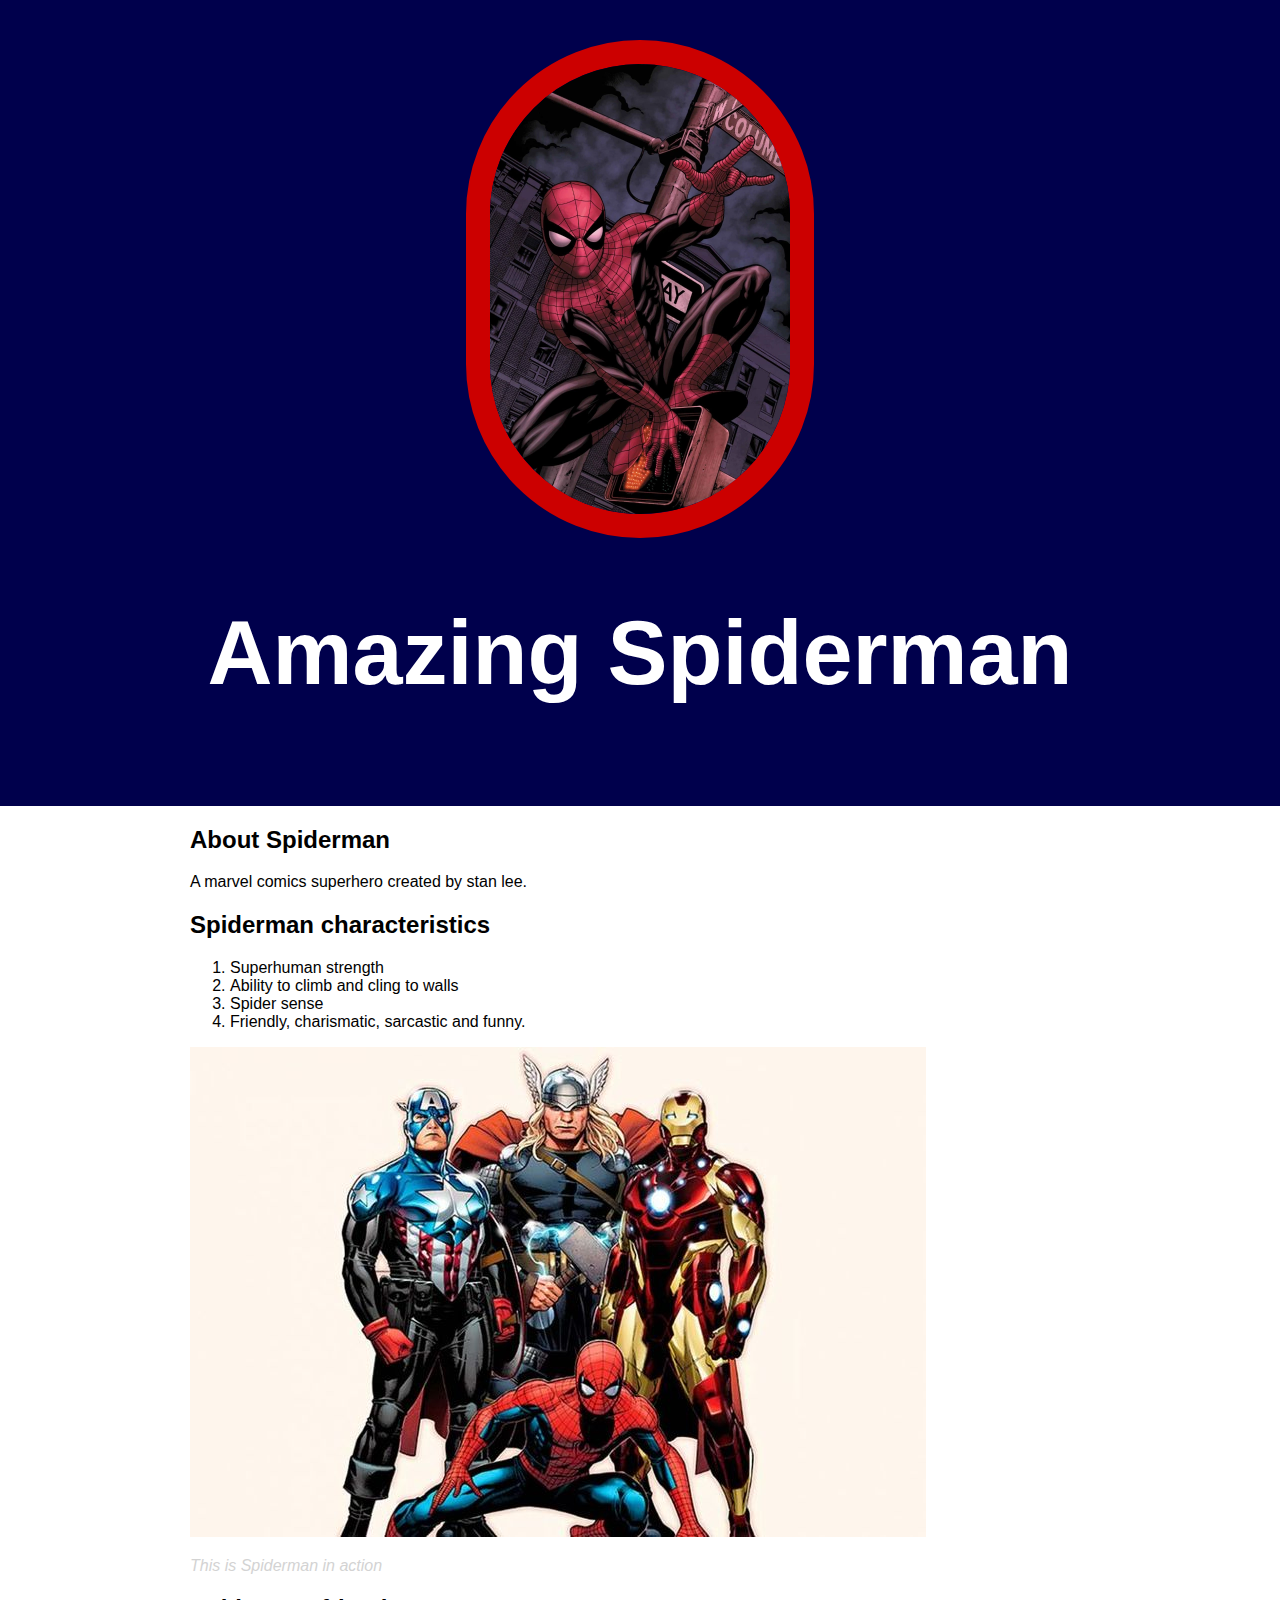
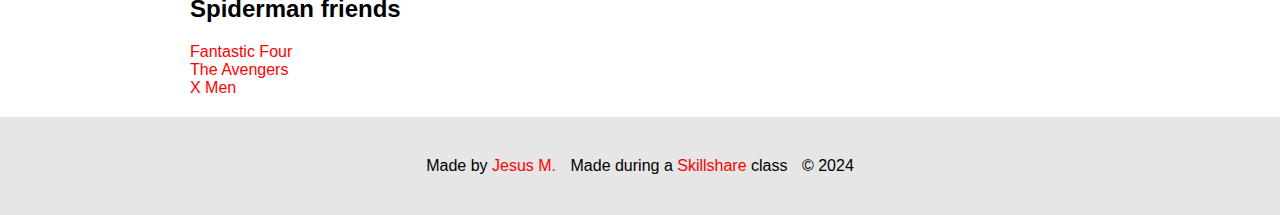
<file: index.html>
<!DOCTYPE html>
<html>
<head>
	<meta charset="utf-8">
	<meta name="viewport" content="width=device-width, initial-scale=1">
	<title>Spiderman</title>
	<link rel="stylesheet" type="text/css" href="css/hero.css">
</head>
<body>
<div class="wrapper">
	<header>
		<img src="img/profile.jpg">
		<h1>Amazing Spiderman</h1>
	</header>
		<div class="content">
			<h2>About Spiderman</h2>
			<p>A marvel comics superhero created by stan lee.</p>
			<h2>Spiderman characteristics</h2>
			<ol>
				<li>Superhuman strength</li>
				<li>Ability to climb and cling to walls</li>
				<li>Spider sense</li>
				<li>Friendly, charismatic, sarcastic and funny.</li>
			</ol>
			<img class="big-image"src="img/big-image.jpg">
			<p class="caption">This is Spiderman in action</p>
			<h2>Spiderman friends</h2>
			<ul>
				<li><a href="https://marvel.fandom.com/wiki/Fantastic_Four_(Earth-616)" target="_blank" title="Visit Fantastic Four Wiki">Fantastic Four</a></li>
				<li><a href="https://marvel.fandom.com/wiki/Avengers_(Earth-616)" target="_blank" title="Visit The Avengers Wiki">The Avengers</a></li>
				<li><a href="https://marvel.fandom.com/wiki/X-Men_(Earth-616)" target="_blank" title="Visit X men Wiki">X Men</a></li>
			</ul>
		</div>
		<footer>
			<ul>
				<li>Made by <a href="https://www.facebook.com/jesusivan26/" target="_blank" title="Visit Jesus Facebook Profile">Jesus M.</a></li>
				<li>Made during a <a href="https://www.skillshare.com/es/profile/Jesus-Moreira/106854790" target="_blank" title="Visit My Skillshare Profile"> Skillshare</a> class</li>
				<li>&copy; 2024</li>
			</ul>
		</footer>
</div>
</body>
</html>
</file>
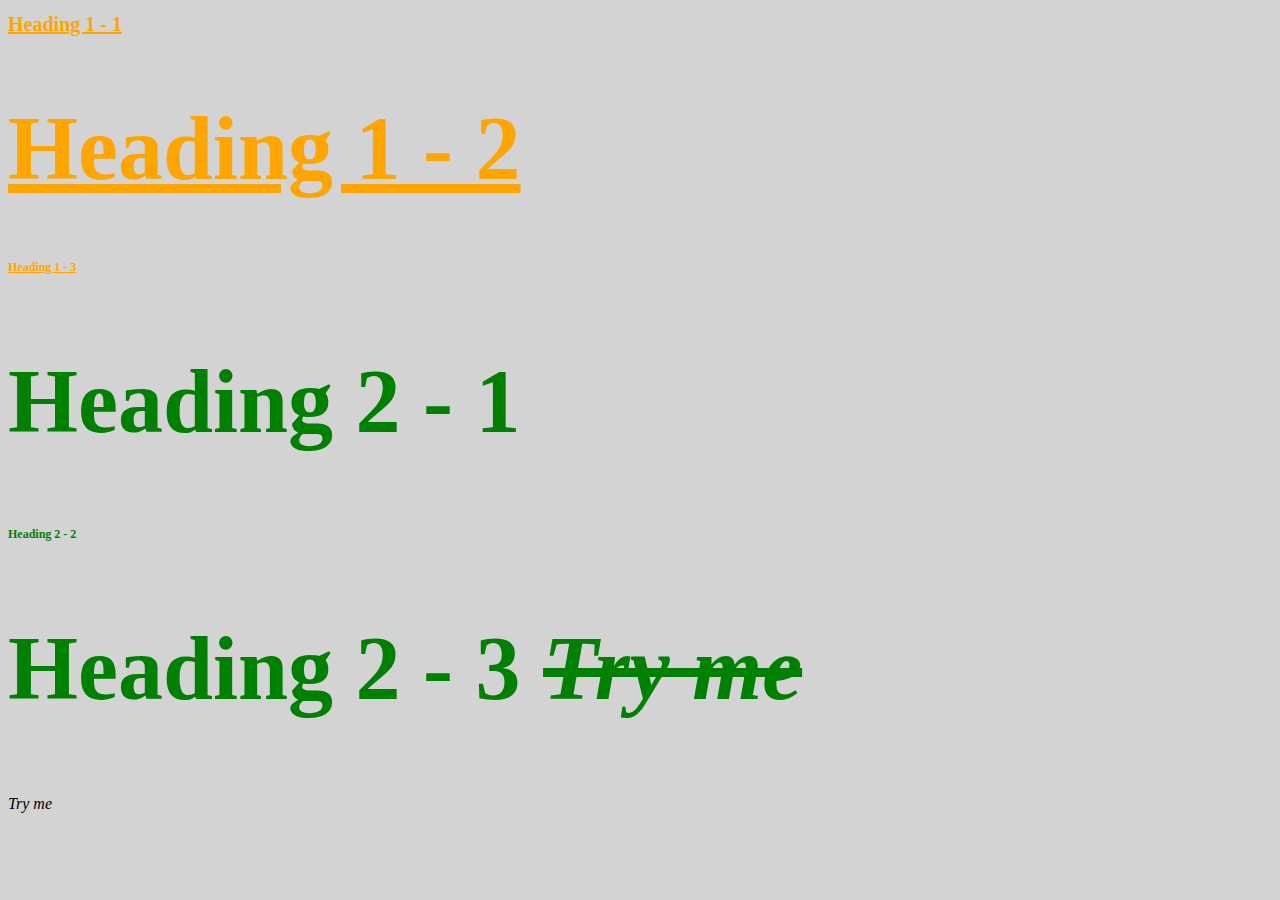
<file: stylish.html>
<!DOCTYPE html>
<html>
<head>
	<meta charset="utf-8">
	<meta name="viewport" content="width=device-width, initial-scale=1">
	<title>Stylish</title>
	<link rel="stylesheet" type="text/css" href="css/test.css">
</head>
<body>
	<h1 id="first" class="small" style="font-size: 20px;">Heading 1 - 1</h1>
	<h1>Heading 1 - 2</h1>
	<h1 class="small">Heading 1 - 3</h1>
	<h2>Heading 2 - 1</h2>
	<h2 class="small">Heading 2 - 2</h2>
	<h2>Heading 2 - 3 <span>Try me</span></h2>

	<span>Try me</span>
</body>
</html>
</file>
<file: css/hero.css>
html, body{
	font-family: Arial, sans-serif;
	margin: 0;
}

header{
	background-color: #00004C;
	padding: 40px;
	text-align: center;
}

h1{
	font-size: 90px;
	color: white;
}

header img{
	border-radius: 174px;
	width: 300px;
	border: 24px solid #CC0000;
}
/*<header>
		<img src="img/profile.jpg">
		<h1>Amazing Spiderman</h1>
	</header>*/

.content{
	max-width: 900px;
	margin: 0 auto;
	padding: 0 20px;
}

img.big-image{
	max-width: 100%;
}

p.caption{
	font-size: 16px;
	color: lightgrey;
	font-style: italic;
}

ul{
	list-style: none;
	padding: 0;
	margin: 0;
}

a{
	color: red;
	text-decoration: none;
}

footer{
	margin-top: 20px;
	padding: 40px 20px;
	background-color: #E6E6E6;
}

footer ul{
	text-align: center;
}

footer ul li{
	display: inline;
	margin: 0 5px;
}
</file>
<file: css/test.css>
body {
	background-color: lightgrey;
}

h1{
	color: orange;
	font-size: 90px;
	text-decoration: underline;
}

#first{
	font-size: 150px;
}

.small{
	font-size: 12px;
}

h2{
	color: green;
	font-size: 90px;
}

span{
	font-style: italic;
}

h2 span{
	text-decoration: line-through;
}
</file>
